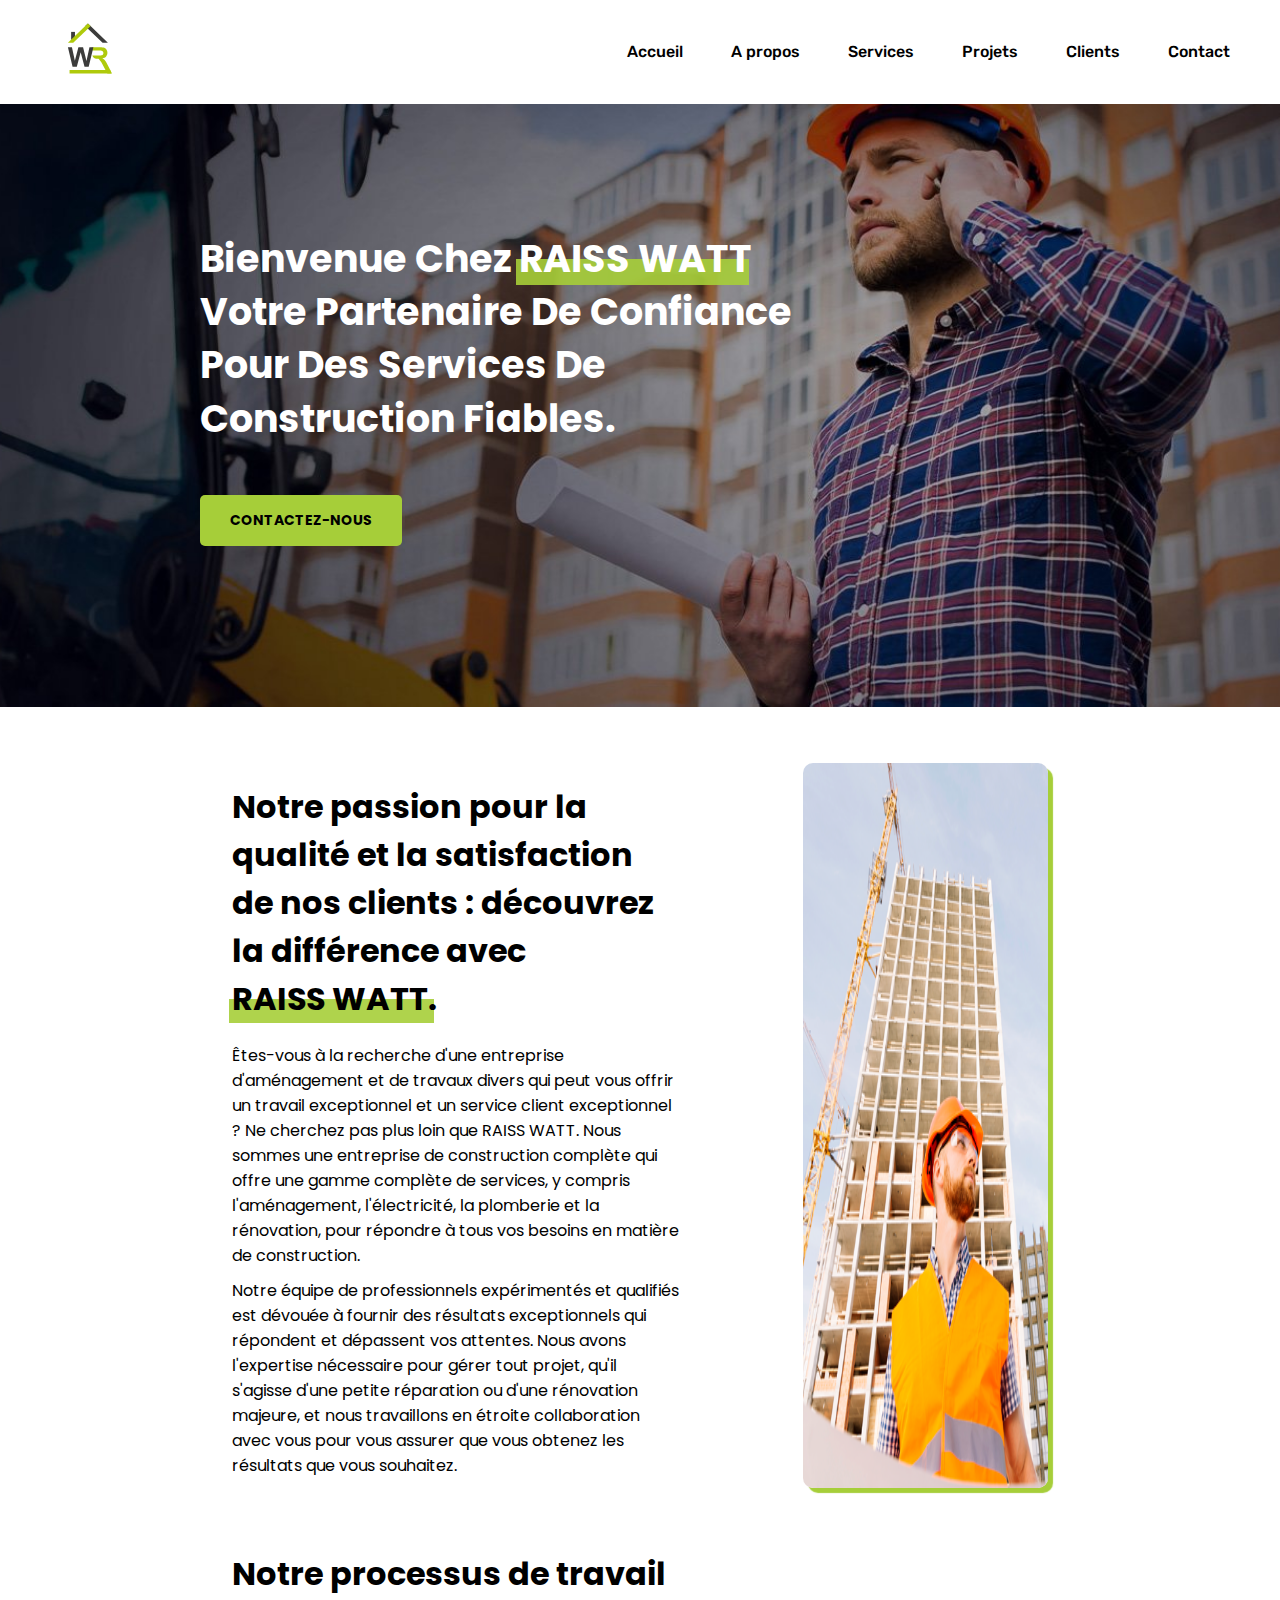
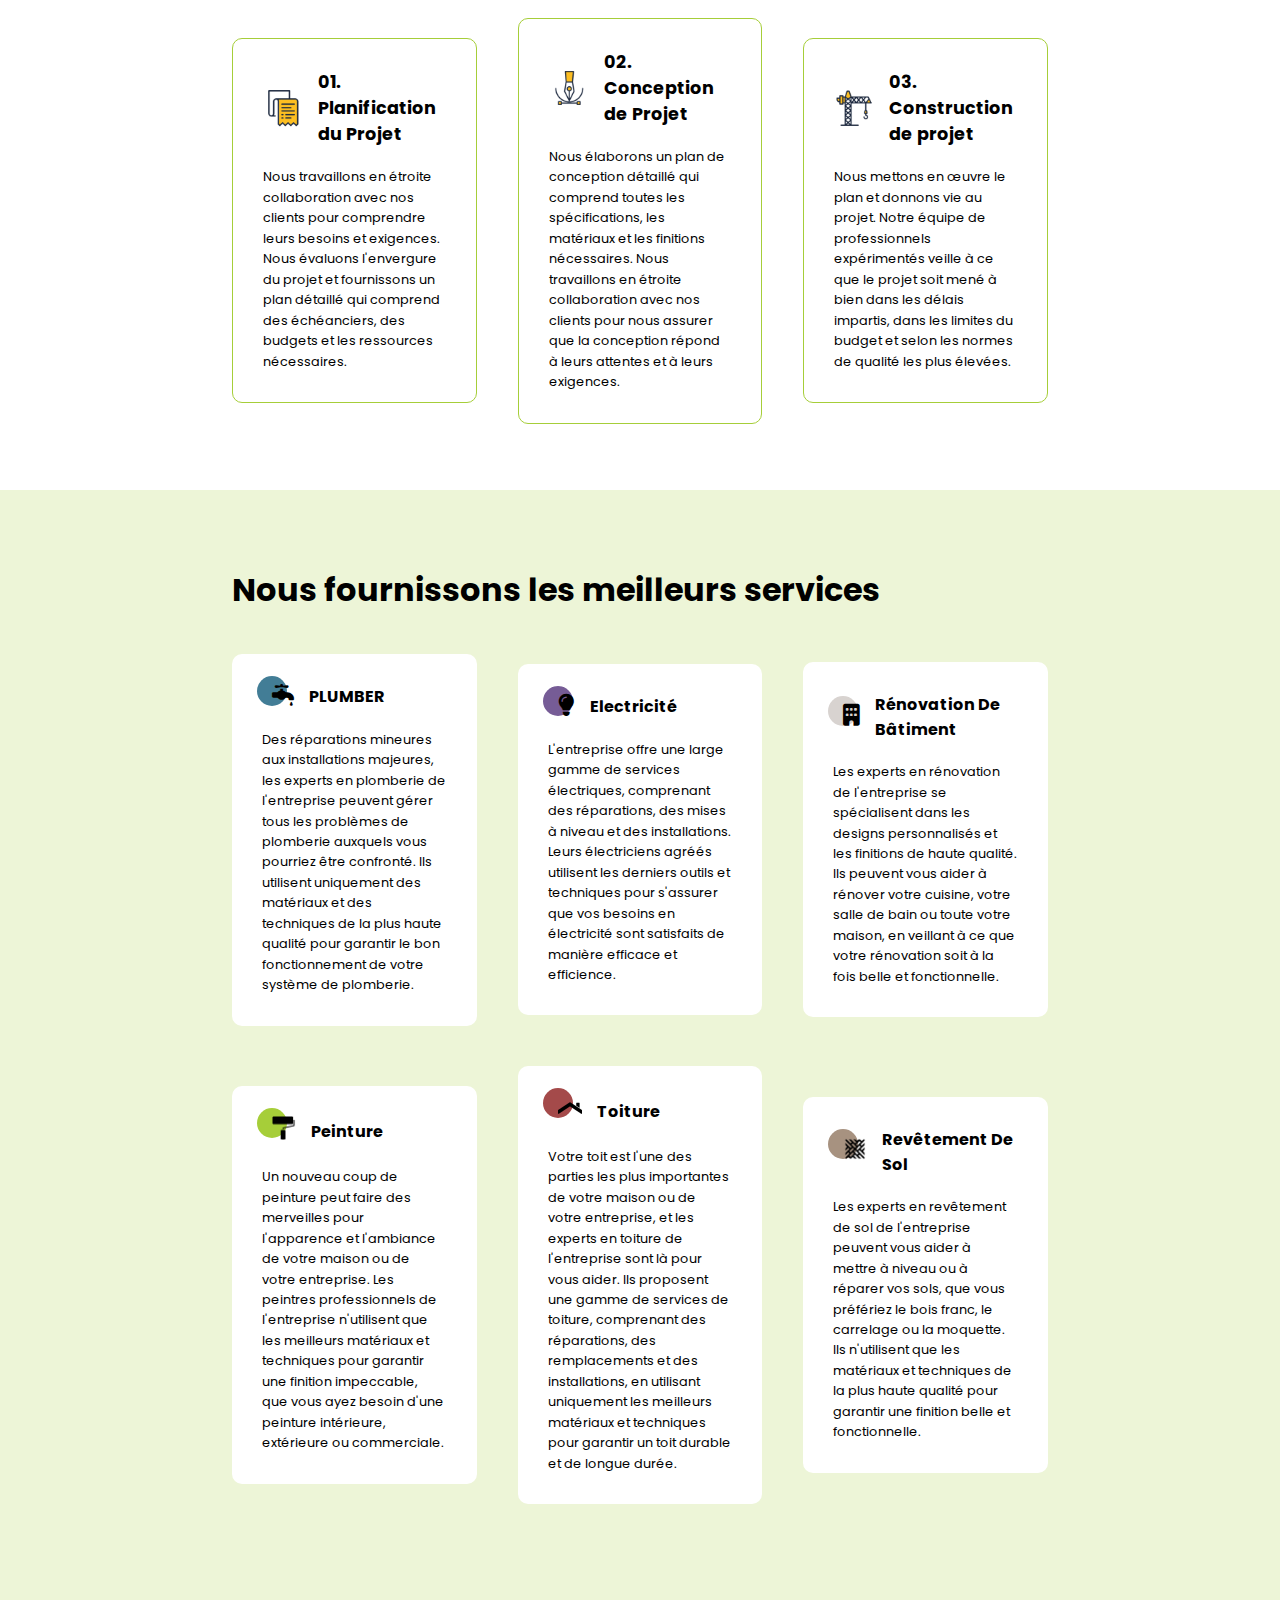
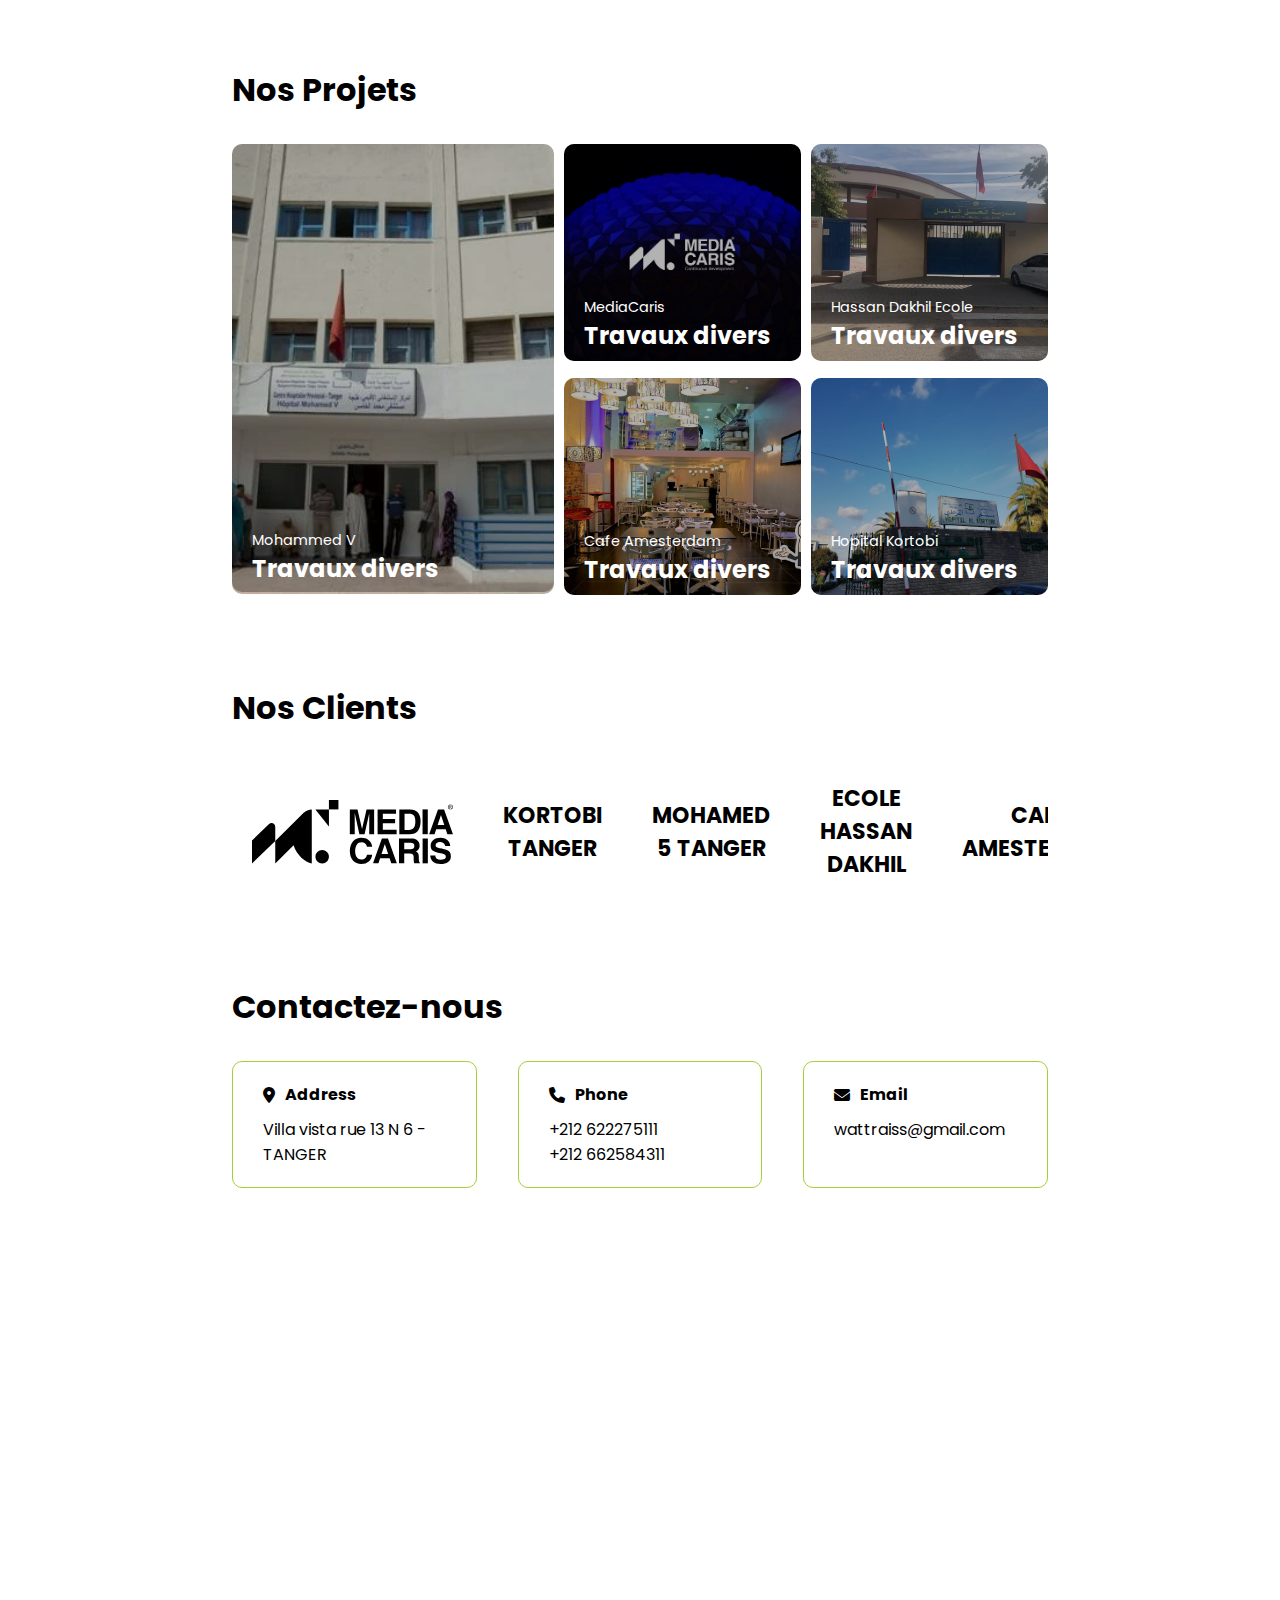
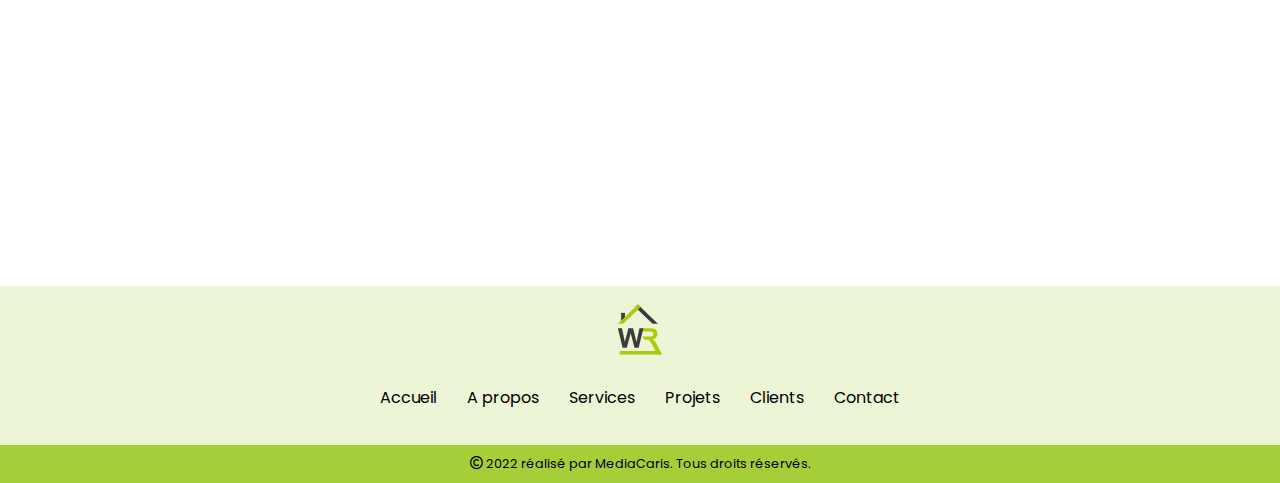
<file: index.html>
<!DOCTYPE html>
<html lang="en">
    <head>
        <meta charset="UTF-8" />
        <meta http-equiv="X-UA-Compatible" content="IE=edge" />
        <meta name="viewport" content="width=device-width, initial-scale=1.0" />
        <!-- fontAwsome -->
        <link
            rel="stylesheet"
            href="https://cdnjs.cloudflare.com/ajax/libs/font-awesome/6.3.0/css/all.min.css"
        />
        <!-- fichier style -->
        <link rel="stylesheet" href="style.css" />
        <title>Home</title>
    </head>
    <body>
        <!-- navbar -->
        <section id="navbar">
            <div class="nav">
                <a href="./index.html" class="logo">
                    <img src="./images/raiss_logo.svg" alt="raiss logo" />
                </a>
                <ul class="listBig">
                    <li><a href="#">Accueil</a></li>
                    <li><a href="#about">A propos</a></li>
                    <li><a href="#servicesAll">Services</a></li>
                    <li><a href="#projets">Projets</a></li>
                    <li><a href="#clients">Clients</a></li>
                    <li><a href="#contacts">Contact</a></li>
                </ul>
                <div class="menu" id="menu">
                    <i class="fa-solid fa-bars"></i>
                </div>
            </div>
        </section>
        <!-- navScreen Small -->
        <div class="listeSmall" id="listeSmall">
            <ul>
                <li><a href="#home">Home</a></li>
                <li><a href="#about">About</a></li>
                <li><a href="#servicesAll">Services</a></li>
                <li><a href="#projets">Projects</a></li>
                <li><a href="#clients">Clients</a></li>
                <li><a href="#contacts">Contact</a></li>
            </ul>
        </div>
        <!-- Home -->
        <div class="home" style="clear: both" id="home">
            <!-- <img src="images/home1.jpg" alt=""> -->
            <div class="Homecontent">
                <h1>
                    Bienvenue chez
                    <span class="name__highlight">RAISS WATT</span> <br />
                    Votre partenaire de confiance pour des services de
                    construction fiables.
                </h1>
                <!-- <p>Lorem ipsum dolor sit amet consectetur adipisicing elit. Doloribus quibusdam similique a cum quo debitis rem dicta omnis ducimus quia.</p> -->
                <a href="#touchs" class="btn">Contactez-nous</a>
            </div>
        </div>
        <!-- mechanical services -->
        <section id="about">
            <div class="michanical">
                <div class="content">
                    <h1>
                        Notre passion pour la qualité et la satisfaction de nos
                        clients : découvrez la différence avec
                        <span class="name__highlight">RAISS WATT.</span>
                    </h1>
                    <p>
                        Êtes-vous à la recherche d'une entreprise d'aménagement
                        et de travaux divers qui peut vous offrir un travail
                        exceptionnel et un service client exceptionnel ? Ne
                        cherchez pas plus loin que RAISS WATT. Nous sommes une
                        entreprise de construction complète qui offre une gamme
                        complète de services, y compris l'aménagement,
                        l'électricité, la plomberie et la rénovation, pour
                        répondre à tous vos besoins en matière de construction.
                    </p>
                    <p>
                        Notre équipe de professionnels expérimentés et qualifiés
                        est dévouée à fournir des résultats exceptionnels qui
                        répondent et dépassent vos attentes. Nous avons
                        l'expertise nécessaire pour gérer tout projet, qu'il
                        s'agisse d'une petite réparation ou d'une rénovation
                        majeure, et nous travaillons en étroite collaboration
                        avec vous pour vous assurer que vous obtenez les
                        résultats que vous souhaitez.
                    </p>
                </div>
                <img src="images/home2.png" alt="" />
            </div>
        </section>
        <!-- Process -->
        <section id="process">
            <h1>Notre processus de travail</h1>
            <div class="contentCard">
                <div class="card">
                    <div class="title">
                        <img src="images/process1.png" alt="" />
                        <h4>01. Planification du Projet</h4>
                    </div>
                    <p>
                        Nous travaillons en étroite collaboration avec nos
                        clients pour comprendre leurs besoins et exigences. Nous
                        évaluons l'envergure du projet et fournissons un plan
                        détaillé qui comprend des échéanciers, des budgets et
                        les ressources nécessaires.
                    </p>
                </div>

                <div class="card">
                    <div class="title">
                        <img src="images/process2.png" alt="" />
                        <h4>02. Conception de Projet</h4>
                    </div>
                    <p>
                        Nous élaborons un plan de conception détaillé qui
                        comprend toutes les spécifications, les matériaux et les
                        finitions nécessaires. Nous travaillons en étroite
                        collaboration avec nos clients pour nous assurer que la
                        conception répond à leurs attentes et à leurs exigences.
                    </p>
                </div>

                <div class="card">
                    <div class="title">
                        <img src="images/process3.png" alt="" />
                        <h4>03. Construction de projet</h4>
                    </div>
                    <p>
                        Nous mettons en œuvre le plan et donnons vie au projet.
                        Notre équipe de professionnels expérimentés veille à ce
                        que le projet soit mené à bien dans les délais impartis,
                        dans les limites du budget et selon les normes de
                        qualité les plus élevées.
                    </p>
                </div>
            </div>
        </section>
        <!-- Servises -->
        <section id="servicesAll">
            <div class="containerServices" id="servises">
                <h1>Nous fournissons les meilleurs services</h1>

                <div class="contentCard" id="cardService">
                    <div class="card">
                        <div class="titleS">
                            <div class="serv plumber">
                                <i class="fa-solid fa-faucet-drip"></i>
                            </div>
                            <h4>PLUMBER</h4>
                        </div>
                        <p>
                            Des réparations mineures aux installations majeures,
                            les experts en plomberie de l'entreprise peuvent
                            gérer tous les problèmes de plomberie auxquels vous
                            pourriez être confronté. Ils utilisent uniquement
                            des matériaux et des techniques de la plus haute
                            qualité pour garantir le bon fonctionnement de votre
                            système de plomberie.
                        </p>
                    </div>

                    <div class="card">
                        <div class="titleS">
                            <div class="serv electricity">
                                <i class="fa-solid fa-lightbulb"></i>
                            </div>
                            <h4>Electricité</h4>
                        </div>
                        <p>
                            L'entreprise offre une large gamme de services
                            électriques, comprenant des réparations, des mises à
                            niveau et des installations. Leurs électriciens
                            agréés utilisent les derniers outils et techniques
                            pour s'assurer que vos besoins en électricité sont
                            satisfaits de manière efficace et efficience.
                        </p>
                    </div>

                    <div class="card">
                        <div class="titleS">
                            <div class="serv renovation">
                                <i class="fa-solid fa-building"></i>
                            </div>
                            <h4>Rénovation de Bâtiment</h4>
                        </div>
                        <p>
                            Les experts en rénovation de l'entreprise se
                            spécialisent dans les designs personnalisés et les
                            finitions de haute qualité. Ils peuvent vous aider à
                            rénover votre cuisine, votre salle de bain ou toute
                            votre maison, en veillant à ce que votre rénovation
                            soit à la fois belle et fonctionnelle.
                        </p>
                    </div>
                </div>

                <div class="contentCard" id="cardService">
                    <div class="card">
                        <div class="titleS">
                            <div class="serv peinture">
                                <img
                                    src="./images/peinture.png"
                                    alt="peintres logo"
                                />
                            </div>
                            <h4>Peinture</h4>
                        </div>
                        <p>
                            Un nouveau coup de peinture peut faire des
                            merveilles pour l'apparence et l'ambiance de votre
                            maison ou de votre entreprise. Les peintres
                            professionnels de l'entreprise n'utilisent que les
                            meilleurs matériaux et techniques pour garantir une
                            finition impeccable, que vous ayez besoin d'une
                            peinture intérieure, extérieure ou commerciale.
                        </p>
                    </div>

                    <div class="card">
                        <div class="titleS">
                            <div class="serv toiture">
                                <img
                                    src="./images/toiture.png"
                                    alt="toiture logo"
                                />
                            </div>
                            <h4>Toiture</h4>
                        </div>
                        <p>
                            Votre toit est l'une des parties les plus
                            importantes de votre maison ou de votre entreprise,
                            et les experts en toiture de l'entreprise sont là
                            pour vous aider. Ils proposent une gamme de services
                            de toiture, comprenant des réparations, des
                            remplacements et des installations, en utilisant
                            uniquement les meilleurs matériaux et techniques
                            pour garantir un toit durable et de longue durée.
                        </p>
                    </div>

                    <div class="card">
                        <div class="titleS">
                            <div class="serv revetement">
                                <img
                                    src="./images/flooring.png"
                                    alt="flooring logo"
                                />
                            </div>
                            <h4>Revêtement de Sol</h4>
                        </div>
                        <p>
                            Les experts en revêtement de sol de l'entreprise
                            peuvent vous aider à mettre à niveau ou à réparer
                            vos sols, que vous préfériez le bois franc, le
                            carrelage ou la moquette. Ils n'utilisent que les
                            matériaux et techniques de la plus haute qualité
                            pour garantir une finition belle et fonctionnelle.
                        </p>
                    </div>
                </div>
            </div>
        </section>
        <!-- Projets -->
        <section id="projets">
            <h1>Nos Projets </h1>
            <div class="container">
                <div class="content">
                    <div class="" style="position: relative">
                        <img
                            src="images/mohammed-V-tanger.webp"
                            class="imagg"
                        />
                        <p class="paraBlack" style="height: 98%"></p>
                        <p class="paraText">
                            Mohammed V <br /><span>Travaux divers</span>
                        </p>
                    </div>
                </div>
                <div class="content1">
                    <div class="" style="position: relative">
                        <img src="images/mediacaris.jpg" />
                        <p class="paraBlack"></p>
                        <p class="paraText">
                            MediaCaris <br /><span>Travaux divers</span>
                        </p>
                    </div>
                    <div class="" style="position: relative">
                        <img src="images/hassan-dakhil-ecole.jpg" alt="" />
                        <p class="paraBlack"></p>
                        <p class="paraText">
                            Hassan Dakhil Ecole<br /><span>Travaux divers</span>
                        </p>
                    </div>
                    <div class="" style="position: relative">
                        <img src="images/amsterdam-cafe.jpg" alt="" />
                        <p class="paraBlack"></p>
                        <p class="paraText">
                            Cafe Amesterdam <br /><span>Travaux divers</span>
                        </p>
                    </div>
                    <div class="" style="position: relative">
                        <img src="images/kortobi-hospital.jpg" alt="" />
                        <p class="paraBlack"></p>
                        <p class="paraText">
                            Hopital Kortobi<br /><span>Travaux divers</span>
                        </p>
                    </div>
                </div>
            </div>

            <!-- </div> -->
        </section>
        <!-- Clients -->
        <section id="clients">
            <h1>Nos Clients</h1>
            <div class="clts">
                <img src="./images/mediacaris-logo.svg" alt="mediacaris logo" />
                <p>Kortobi Tanger</p>
                <p>Mohamed 5 Tanger</p>
                <p>Ecole Hassan Dakhil</p>
                <p>Cafe Amesterdam</p>
            </div>
        </section>
        <!-- Get In Touch -->
        <section id="touchs">
            <h1>Contactez-nous</h1>
            <div class="tatchs">
                <div class="card">
                    <div class="title">
                        <i class="fa-solid fa-location-dot"></i>
                        <h4>Address</h4>
                    </div>
                    <div class="para">
                        <p>Villa vista rue 13 N 6 - TANGER</p>
                    </div>
                </div>

                <div class="card">
                    <div class="title">
                        <i class="fa-solid fa-phone"></i>
                        <h4>Phone</h4>
                    </div>
                    <div class="para">
                        <p>+212 622275111</p>
                        <p>+212 662584311</p>
                    </div>
                </div>

                <div class="card">
                    <div class="title">
                        <i class="fa-solid fa-envelope"></i>
                        <h4>Email</h4>
                    </div>
                    <div class="para">
                        <p>wattraiss@gmail.com</p>
                    </div>
                </div>
            </div>
        </section>
        <!-- Contact -->
        <section id="contacts">
            <!-- <form>
    <input type="text" placeholder="Name">
    <input type="email" placeholder="Email">
    <textarea name="" id="" cols="30" rows="10" placeholder="Message"></textarea>
    <button>Send Message</button>
  </form> -->
            <div class="map">
                <iframe
                    src="https://www.google.com/maps/embed?pb=!1m18!1m12!1m3!1d3237.7434608212266!2d-5.814030599687378!3d35.75710973031684!2m3!1f0!2f0!3f0!3m2!1i1024!2i768!4f13.1!3m3!1m2!1s0xd0b80b4ed12a4d7%3A0x7fcb161973d34858!2s6%20Rue%2013%2C%20Tanger%2090060!5e0!3m2!1sen!2sma!4v1681129920891!5m2!1sen!2sma"
                    width="100%"
                    height="100%"
                    style="border: 0"
                    allowfullscreen=""
                    loading="lazy"
                    referrerpolicy="no-referrer-when-downgrade"
                ></iframe>
            </div>
        </section>
        <!-- footer -->
        <footer>
            <div class="foot">
                <div class="logo">
                    <img src="./images/raiss_logo.svg" alt="raiss logo" />
                </div>
                <ul>
                    <li><a href="#">Accueil</a></li>
                    <li><a href="#about">A propos</a></li>
                    <li><a href="#servicesAll">Services</a></li>
                    <li><a href="#projets">Projets</a></li>
                    <li><a href="#clients">Clients</a></li>
                    <li><a href="#contacts">Contact</a></li>
                </ul>
            </div>
            <div class="MediaCaris">
                <p>
                    <i class="fa-regular fa-copyright"></i> 2022 réalisé par
                    MediaCaris. Tous droits réservés.
                </p>
            </div>
        </footer>

        <!-- javaScript -->
        <script>
            ////////// menu
            let menu = document.getElementById('menu');
            let listeSmall = document.getElementById('listeSmall');
            menu.addEventListener('click', (eo) => {
                listeSmall.classList.toggle('toggleListSmall');
            });
        </script>
        <!-- <script src="script.js"></script> -->
    </body>
</html>
</file>
<file: style.css>
/* Font-Familly */
@import url('https://fonts.googleapis.com/css2?family=Poppins:wght@100;400;500;600;700&family=Rubik:wght@200;300;400;500;600;700&display=swap');
* {
    margin: 0;
    padding: 0;
    box-sizing: border-box;
}
:root {
    --dark: #000000;
    --orange: rgb(166, 206, 57);
    --orangeClaire: rgba(166, 206, 57, 0.2);
    --font-family1: 'Poppins', sans-serif;
    --font-family2: 'Rubik', sans-serif;
    --box-shadow: rgba(166, 206, 57, 1) 5px 5px 1px;
}
html,
body {
    margin: 0;
    padding: 0;
    overflow-x: hidden;
    font-family: var(--font-family1);
    scroll-behavior: smooth;
}

.name__highlight {
    display: inline-block;
    position: relative;
    z-index: 20;
    /* color: black; */
}

.name__highlight::before {
    content: '';
    position: absolute;
    bottom: 0px;
    left: -3px;
    width: 100%;
    height: 50%;
    background-color: rgba(166, 206, 57, 0.9);
    z-index: -1;
}

/* section ++++++++++++++++++++++++++++++++++++++++*/
section {
    padding: 1rem 2rem;
}
/* nabvar +++++++++++++++++++++++++++++++++++++++++*/
.nav {
    position: fixed;
    right: 0;
    left: 0;
    top: 0;
    background: #fff;
    display: flex;
    justify-content: space-between;
    align-items: center;
    padding: 20px 50px;
    z-index: 99;
}
.logo {
    font-family: var(--font-family1);
    /* font-weight: 800; */
    /* font-size: 1.6rem; */
    text-decoration: none;
    color: black;
}

.logo img {
    width: 80px;
    /* height: 100px; */
}

.nav .listBig {
    display: flex;
    align-items: center;
    justify-content: space-between;
    list-style: none;
    gap: 3rem;
    /* width: 40%; */
}
.nav .listBig li {
    /* width: 4rem; */
    text-align: center;
    /* border: 1px solid red; */
}
.nav .listBig li a {
    text-decoration: none;
    color: var(--dark);
    font-family: var(--font-family2);
    font-weight: 500;
    position: relative;
}
.nav .listBig li a::after {
    content: '';
    position: absolute;
    background-color: var(--dark);
    height: 2px;
    width: 100%;
    left: 0;
    bottom: -5px;
    scale: 0 1;
    transform-origin: right;
    transition: scale 0.7s;
}
.nav .listBig li a:hover::after,
.nav .listBig li a:focus::after {
    scale: 1;
    transform-origin: left;
}
/* .nav .listBig li a:hover,
.nav .listBig li a:focus {
    font-weight: 600;
} */
.menu {
    display: none;
    cursor: pointer;
}
.listeSmall {
    display: none;
}
.listeSmall.toggleListSmall {
    display: block;
}
@media screen and (max-width: 1023px) {
    .nav .listBig {
        display: none;
    }
    .menu {
        display: block;
    }
    .listeSmall ul {
        position: fixed;
        list-style: none;
        flex-direction: column;
        backdrop-filter: blur(6px);
        -webkit-backdrop-filter: blur(6px);
        background: rgba(0, 0, 0, 0.65);
        width: 100%;
        left: 0;
        top: 6rem;
        bottom: 0;
        padding: 30px;
        transition: 1s;
        z-index: 99;
        text-align: center;
        height: 100vh;
    }
    .listeSmall ul li {
        margin-bottom: 1.5rem;
    }
    .listeSmall ul li a {
        text-decoration: none;
        color: #fff;
    }
    .listeSmall ul li a:hover {
        font-weight: 600;
        font-size: 1.4rem;
        transition: 2s;
    }
}
/* HOme ++++++++++++++++++++++++++++++++++++*/
.home {
    position: relative;
    height: 75vh;
    background: url(./images/home1.jpg) no-repeat center / cover;
}
.home img {
    width: 100%;
}
.Homecontent {
    position: absolute;
    top: 0;
    color: #fff;
    width: 50%;
    margin: 200px;
}
.Homecontent h1 {
    font-size: 50px;
    margin-bottom: 10px;
    text-transform: capitalize;
    line-height: 1.4;
}
.Homecontent p {
    font-size: 13px;
    margin-bottom: 40px;
}
.Homecontent .btn {
    display: inline-block;
    background-color: var(--orange);
    padding: 15px 30px;
    margin-top: 40px;
    border: none;
    border-radius: 5px;
    cursor: pointer;
    transition: background-color 0.5s;
    text-transform: uppercase;
    font-size: 14px;
    font-weight: bold;
    text-decoration: none;
    color: black;
}
.Homecontent .btn:hover {
    background-color: #c1e266;
    /* padding: 10px 30px; */
}

@media screen and (max-width: 1440px) {
    .Homecontent h1 {
        font-size: 38px;
    }
}

@media screen and (max-width: 1024px) {
    .home img {
        height: 300px;
        position: relative;
        width: 100%;
    }
    .Homecontent {
        /* width: 50%; */
        padding: 0 4rem;
        margin: 0;
        width: 100%;
        height: 100%;
        display: flex;
        flex-direction: column;
        justify-content: center;
        align-items: center;
        text-align: center;
    }
    .Homecontent h1 {
        font-size: 24px;
    }
    .Homecontent p {
        font-size: 8px;
    }
    .Homecontent button {
        padding: 10px 20px;
        font-size: 10px;
    }
}
/* mechanical services +++++++++++++++++++++++++++++++++*/
#about {
    scroll-margin-top: 6rem;
}

.michanical {
    display: flex;
    justify-content: space-between;
    margin: 0 200px;
}
.michanical .content {
    margin-top: 60px;
    width: 55%;
}
.michanical .content h1 {
    font-size: 2rem;
    margin-bottom: 20px;
}
.michanical .content .para1 {
    font-size: 1rem;
    margin-bottom: 20px;
    font-weight: 600;
}
.michanical .content p {
    font-size: 1rem;
    margin-bottom: 10px;
}
.michanical img {
    width: 30%;
    border-radius: 10px;
    cursor: pointer;
    margin-top: 40px;
    transition: box-shadow 0.3s ease-in-out;
    box-shadow: var(--box-shadow);
}
/* .michanical img:hover{
} */
@media screen and (max-width: 1023px) {
    .michanical {
        flex-direction: column;
        margin: 10px;
    }
    .michanical .content {
        margin-top: 10px;
        width: 100%;
    }
    .michanical .content h1 {
        font-size: 1.3rem;
    }
    .michanical .content .para1 {
        font-size: 0.8rem;
    }
    .michanical .content p {
        font-size: 0.6rem;
    }
    .michanical img {
        width: 100%;
    }
}
/* Process ++++++++++++++++++++++++++++++++++++++++++++++++*/
#process {
    margin: 30px 200px;
}
#process h1 {
    font-size: 2rem;
    margin-bottom: 20px;
}
.contentCard {
    display: flex;
    justify-content: space-between;
    align-items: center;
    /* gap: 20px; */
    margin-bottom: 20px;
}
.contentCard .card {
    border: 1px solid var(--orange);
    padding: 30px;
    cursor: pointer;
    width: 30%;
    border-radius: 10px;
    transition: box-shadow 0.3s ease-in-out;
}
.contentCard .card:hover {
    box-shadow: var(--box-shadow);
}
.contentCard .card .title {
    display: flex;
    align-items: center;
    gap: 15px;
}
.contentCard .card .title img {
    width: 40px;
}
.contentCard .card .title h4 {
    font-size: 1.1rem;
}
.contentCard .card p {
    font-size: 0.8rem;
    margin-top: 20px;
    line-height: 1.6;
}
@media screen and (max-width: 1023px) {
    #process {
        margin: 20px 10px;
    }
    #process h1 {
        font-size: 1.5rem;
    }
    .contentCard {
        flex-direction: column;
    }
    .contentCard .card {
        margin-bottom: 10px;
        width: 100%;
    }
}
/* services +++++++++++++++++++++++++++++++++*/
#servicesAll {
    background: var(--orangeClaire);
    scroll-margin-top: 6rem;
}
#servises {
    margin: 60px 200px;
}
#servises h1 {
    font-size: 2rem;
    margin-bottom: 40px;
}
#cardService .card {
    background: #fff;
    border: none;
    border-radius: 10px;
    min-height: 260px;
    margin-bottom: 20px;
    overflow: hidden;
}
.titleS {
    display: flex;
    align-items: center;
    gap: 15px;
}

.titleS h4 {
    /* margin-left: 40px; */
    text-transform: capitalize;
}
.serv {
    position: relative;
    margin-left: 10px;
}
.serv img {
    width: 24px;
    position: relative;
    z-index: 9;
}
.serv i {
    z-index: 9;
    position: relative;
    font-size: 22px;
}
.serv::after {
    content: '';
    position: absolute;
    top: -8px;
    left: -15px;
    width: 30px;
    height: 30px;
    border-radius: 50%;
}

.serv.plumber::after {
    background: #427d96;
}

.serv.electricity::after {
    background: #765c96;
}

.serv.renovation::after {
    background: #d8d3d0;
}

.serv.peinture::after {
    background: var(--orange);
}

.serv.toiture::after {
    background: #a44a4a;
}

.serv.revetement::after {
    background: #a79280;
}

@media screen and (max-width: 1023px) {
    #servises {
        margin: 20px 10px;
    }
    #servises h1 {
        font-size: 1.5rem;
    }
}
/* Projects +++++++++++++++++++++++++++++++++++++++++++*/
#projets {
    margin: 50px 200px;
    scroll-margin-top: 6rem;
}
#projets h1 {
    font-size: 2rem;
    margin-bottom: 30px;
}
#projets img {
    width: 100%;
    height: 217px;
    border-radius: 10px;
    object-fit: cover;
}
#projets .container {
    display: flex;
}
#projets .imagg {
    height: 450px;
}
#projets .content {
    width: 40%;
}
#projets .content div {
    position: relative;
}
#projets .content div .paraBlack,
#projets .content1 div .paraBlack {
    background: rgba(0, 0, 0, 0.3);
    width: 100%;
    height: 97%;
    position: absolute;
    top: 0;
    border-radius: 10px;
}
#projets .content div .paraText,
#projets .content1 div .paraText {
    position: absolute;
    bottom: 15px;
    color: #fff;
    left: 20px;
    font-size: 0.9rem;
}

#projets .content div .paraText > span,
#projets .content1 div .paraText > span {
    font-size: 1.5rem;
    font-weight: bold;
}

#projets .content1 {
    display: grid;
    grid-template-columns: auto auto;
    gap: 10px;
    margin-left: 10px;
    width: 60%;
}

@media screen and (max-width: 1023px) {
    #projets {
        margin: 20px 10px;
    }
    #projets h1 {
        font-size: 1.5rem;
    }
    #projets .content div .paraText,
    #projets .content1 div .paraText {
        font-size: 0.7rem;
    }
}
@media screen and (max-width: 767px) {
    #projets .content div .paraText,
    #projets .content1 div .paraText {
        font-size: 0.4rem;
    }
}
/* Clients +++++++++++++++++++++++++++++++++++++++++++*/
#clients {
    margin: 50px 200px;
    scroll-margin-top: 6rem;
}
#clients h1 {
    font-size: 2rem;
    margin-bottom: 30px;
}
#clients .clts {
    display: flex;
    justify-content: space-between;
    align-items: center;
    gap: 50px;
    overflow-x: auto;
    padding: 20px;
    /* scrollbar-width: thin; 
    scrollbar-color: blue orange; */
}
/* #clients .clts::-webkit-scrollbar {
    width: 6px;
}
#clients .cls::-webkit-scrollbar-track {
    background: #dfd2d2bd;
}
#clients .cls::-webkit-scrollbar-thumb {
    background: #3d1fe9;
} */
#clients .clts p {
    text-decoration: none;
    color: black;
    font-weight: bold;
    font-size: 22px;
    max-width: 200px;
    text-transform: uppercase;
    text-align: center;
}
@media screen and (max-width: 1023px) {
    #clients {
        margin: 20px 10px;
    }
}
@media screen and (max-width: 767px) {
    #clients h1 {
        font-size: 1.5rem;
    }
}
/* Touch +++++++++++++++++++++++++++++++++++++*/
#touchs {
    margin: 50px 200px;
    scroll-margin-top: 6rem;
}
#touchs h1 {
    font-size: 2rem;
    margin-bottom: 30px;
}
#touchs .tatchs {
    display: flex;
    justify-content: space-between;
}
#touchs .tatchs .card {
    width: 30%;
    border: 1px solid var(--orange);
    padding: 20px 30px;
    border-radius: 10px;
}
#touchs .tatchs .card:hover {
    box-shadow: var(--box-shadow);
}
#touchs .tatchs .card .title {
    display: flex;
    align-items: center;
    margin-bottom: 10px;
}
#touchs .tatchs .card .title i {
    margin-right: 10px;
}
@media screen and (max-width: 1023px) {
    #touchs {
        margin: 20px 10px;
    }
    #touchs h1 {
        font-size: 1.5rem;
    }
}
@media screen and (max-width: 767px) {
    #touchs .tatchs {
        flex-wrap: wrap;
    }
    #touchs .tatchs .card {
        width: 100%;
        margin-bottom: 10px;
    }
}
/* contact +++++++++++++++++++++++++++++++++++++++*/
#contacts {
    margin: 50px 200px 100px 200px;
    display: flex;
}
#contacts form,
#contacts div {
    width: 50%;
}
#contacts form {
    display: flex;
    flex-direction: column;
    margin-right: 10px;
}
#contacts form input,
#contacts form textarea {
    margin-bottom: 10px;
    border: 1px solid var(--orange);
    color: #000000;
    padding: 15px;
    border-radius: 10px;
    outline: none;
    width: 90%;
    resize: none;
    font-family: var(--font-family1);
}
#contacts form button {
    padding: 15px 30px;
    background: var(--orange);
    width: 30%;
    border: none;
    border-radius: 10px;
    font-size: 12px;
    font-weight: 600;
    cursor: pointer;
    margin-top: 20px;
    /* transition: 2s; */
}

#contacts form button:hover {
    background-color: #f1c04e;
    /* padding: 10px 30px; */
}

#contacts .map {
    width: 100%;
    height: 500px;
    margin: 0 auto;
}

@media screen and (max-width: 1023px) {
    #contacts {
        margin: 20px 10px;
        display: flex;
    }
}
@media screen and (max-width: 767px) {
    #contacts {
        display: flex;
        flex-wrap: wrap;
    }
    #contacts form,
    #contacts div,
    #contacts form button {
        width: 100%;
        margin-bottom: 10px;
    }
}
/* footer +++++++++++++++++++++++++++++++++++++++*/
.foot {
    display: flex;
    flex-direction: column;
    align-items: center;
    justify-content: center;
    background: var(--orangeClaire);
    padding: 15px 0;
}
.foot ul {
    display: flex;
    align-items: center;
    list-style: none;
    margin: 20px 0;
    gap: 30px;
}
.foot ul li {
    /* margin-right: 50px; */
}
.foot ul li a {
    text-decoration: none;
    color: var(--dark);
    position: relative;
    display: inline-block;
}
.foot ul li a::after {
    content: '';
    position: absolute;
    background-color: var(--dark);
    height: 2px;
    width: 100%;
    left: 0;
    bottom: -5px;
    scale: 0 1;
    transform-origin: right;
    transition: scale 0.5s;
}
.foot ul li a:hover::after,
.foot ul li a:focus::after {
    scale: 1;
    transform-origin: left;
}
.MediaCaris {
    background: var(--orange);
    padding: 10px 0;
    width: 100%;
    color: #000000;
    text-align: center;
    font-size: 0.8rem;
}
@media screen and (max-width: 767px) {
    .foot ul {
        display: grid;
        grid-template-columns: auto auto auto;
        align-items: center;
    }
}
</file>
